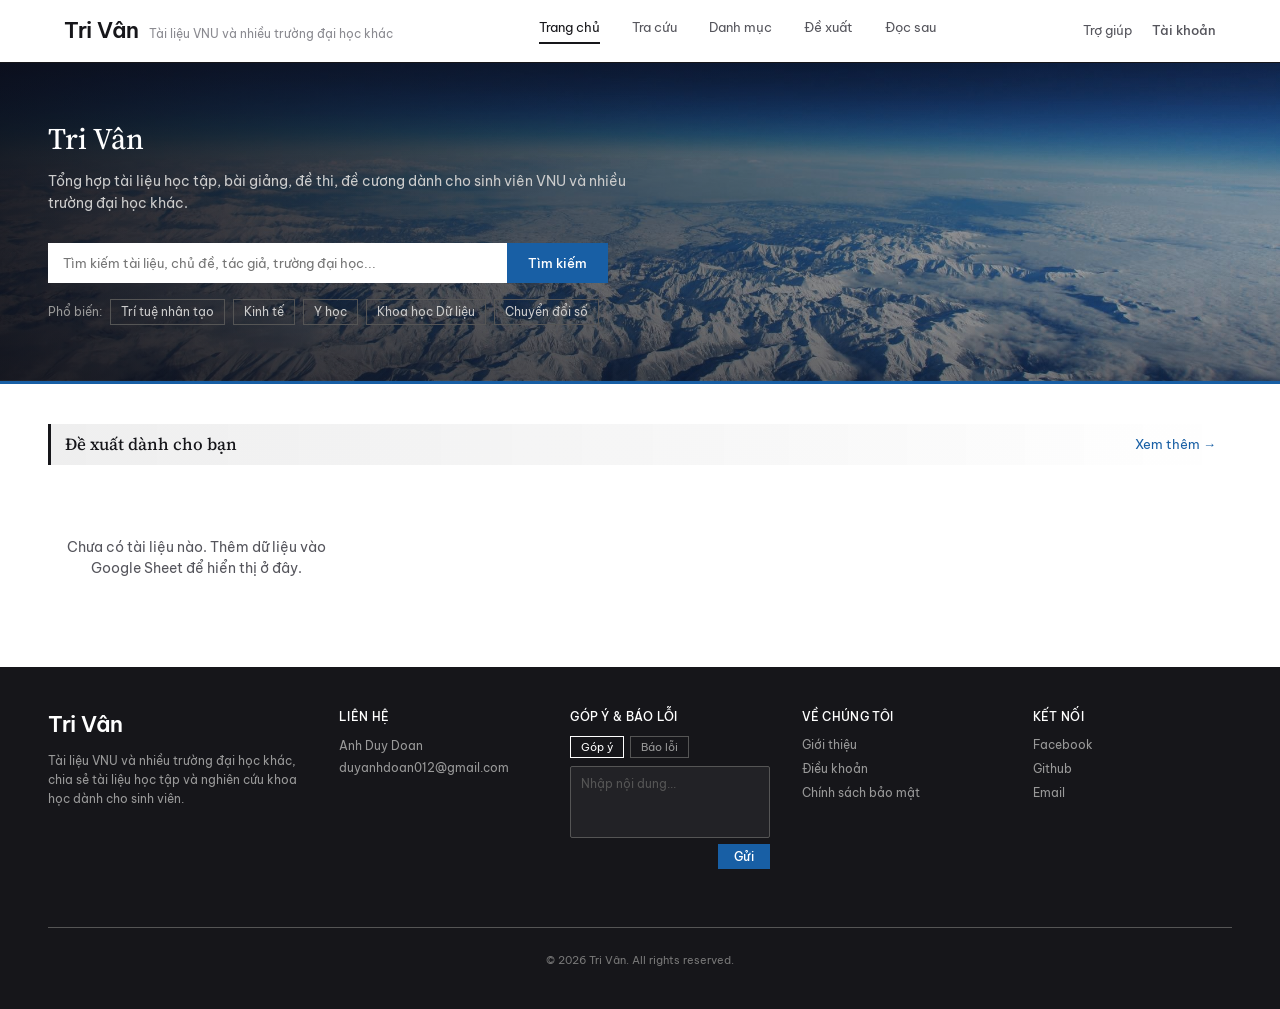
<file: index.html>
<!DOCTYPE html>
<html lang="vi">
<head>
<meta charset="UTF-8">
<meta name="viewport" content="width=device-width, initial-scale=1.0">
<title>Tri Vân — Tài liệu VNU và nhiều trường đại học khác</title>
<meta name="description" content="Tri Vân — Tổng hợp tài liệu học tập, bài giảng, đề thi, đề cương dành cho sinh viên VNU và nhiều trường đại học khác.">
<link rel="stylesheet" href="css/style.css">
</head>
<body>

<div id="usrd-header" data-active="index.html"></div>

<section class="hero">
  <div class="wrap">
    <h1>Tri Vân</h1>
    <p>Tổng hợp tài liệu học tập, bài giảng, đề thi, đề cương dành cho sinh viên VNU và nhiều trường đại học khác.</p>
    <form class="search-row" action="tra-cuu.html" method="get">
      <input type="text" name="q" placeholder="Tìm kiếm tài liệu, chủ đề, tác giả, trường đại học...">
      <button type="submit">Tìm kiếm</button>
    </form>
    <div class="tags-row">
      <span class="label">Phổ biến:</span>
      <span class="tag-pill">Trí tuệ nhân tạo</span>
      <span class="tag-pill">Kinh tế</span>
      <span class="tag-pill">Y học</span>
      <span class="tag-pill">Khoa học Dữ liệu</span>
      <span class="tag-pill">Chuyển đổi số</span>
    </div>
  </div>
</section>

<section class="section">
  <div class="wrap">
    <div class="section-head">
      <h2>Đề xuất dành cho bạn</h2>
      <a href="de-xuat.html">Xem thêm →</a>
    </div>
    <div class="doc-grid" id="recommendGrid">
      <p class="empty-state">Đang tải dữ liệu...</p>
    </div>
  </div>
</section>

<div id="usrd-footer"></div>

<script src="js/partials.js"></script>
<script src="js/data.js"></script>
<script src="js/save.js"></script>
<script>
  function escapeHtml(str) {
    const div = document.createElement("div");
    div.textContent = str;
    return div.innerHTML;
  }

  async function renderRecommended() {
    const grid = document.getElementById("recommendGrid");
    const docs = await usrdLoadDocuments();

    if (docs.length === 0) {
      grid.innerHTML = '<p class="empty-state">Chưa có tài liệu nào. Thêm dữ liệu vào Google Sheet để hiển thị ở đây.</p>';
      return;
    }

    const top4 = docs.slice(0, 4);
    grid.innerHTML = top4.map(doc => `
      <div class="doc-card">
        ${usrdThumbnailHtml(doc, "doc-thumb")}
        <div class="doc-meta"><span class="doc-type">${escapeHtml(doc.type || "Tài liệu")}</span></div>
        <h4 class="doc-title">${escapeHtml(doc.title)}</h4>
        <p class="doc-desc">${escapeHtml(doc.desc)}</p>
        <p class="doc-author">${escapeHtml(doc.author || "Chưa rõ tác giả")}</p>
        <div style="margin-top:10px;display:flex;gap:8px;flex-wrap:wrap;">
          ${usrdActionButton(doc)}
          ${usrdSaveButton(doc)}
        </div>
      </div>
    `).join("");
  }

  renderRecommended();
</script>
</body>
</html>
</file>
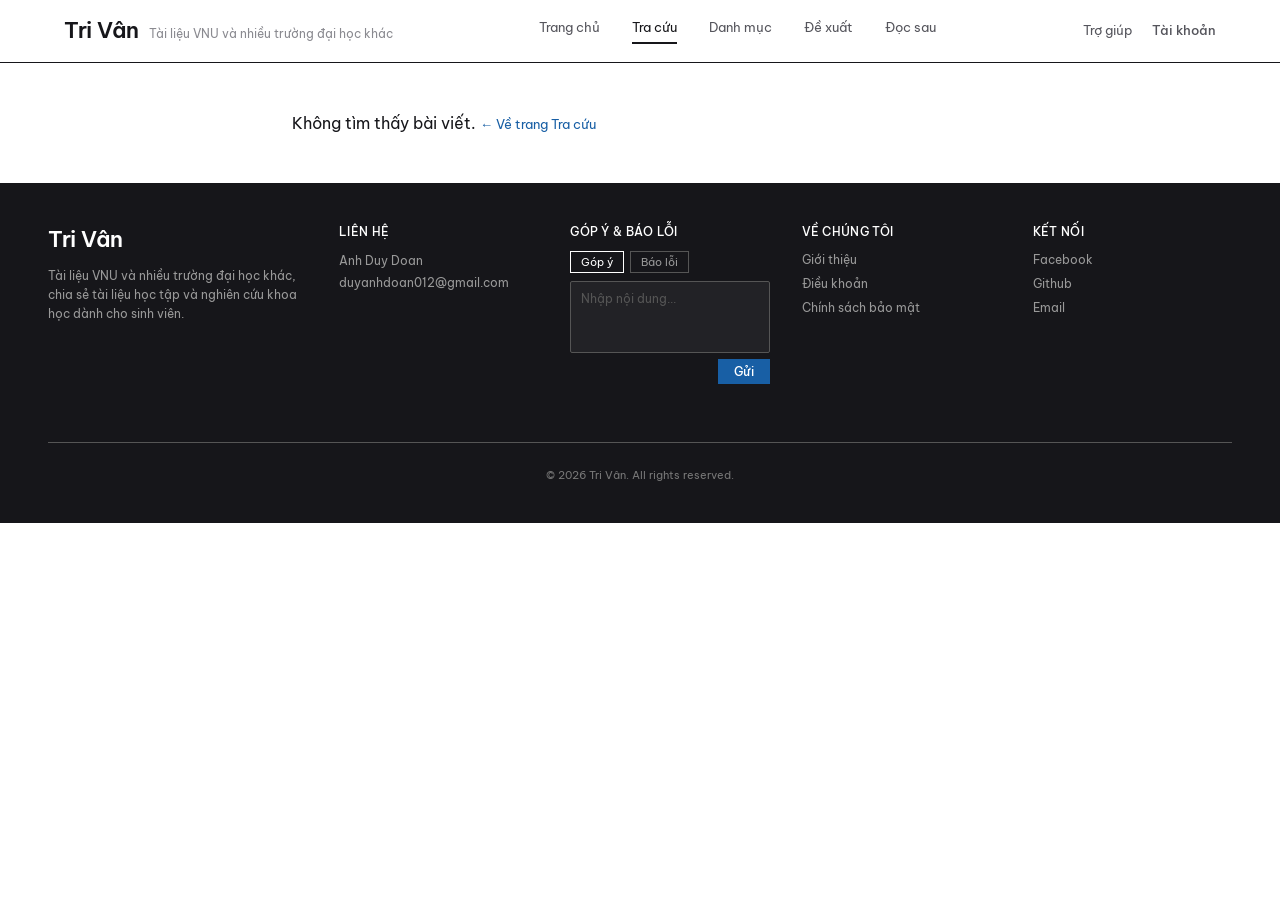
<file: bai-viet.html>
<!DOCTYPE html>
<html lang="vi">
<head>
<meta charset="UTF-8">
<meta name="viewport" content="width=device-width, initial-scale=1.0">
<title>Bài viết — Tri Vân</title>
<link rel="stylesheet" href="css/style.css">
<style>
  .article-wrap { max-width: 760px; margin: 0 auto; padding: 3rem 2rem; }
  .article-eyebrow { font-size: 12px; color: var(--text-accent); text-transform: uppercase; letter-spacing: 0.4px; margin-bottom: 12px; }
  .article-title { font-family: var(--font-voice); font-weight: 500; font-size: 30px; line-height: 1.3; color: var(--text-primary); margin-bottom: 1rem; }
  .article-meta { font-size: 13px; color: var(--text-muted); border-bottom: 1px solid var(--border-stronger); padding-bottom: 1.5rem; margin-bottom: 2rem; }
  .article-meta b { color: var(--text-primary); font-weight: 500; }
  .article-body { font-size: 16px; line-height: 1.85; color: var(--text-primary); }
  .article-body p { margin-bottom: 1.25rem; }
  .article-body ul { margin: 0 0 1.25rem 1.25rem; }
  .article-body li { margin-bottom: 0.5rem; }
  .article-body strong { font-weight: 600; }
  .article-body h2 { font-family: var(--font-voice); font-weight: 500; font-size: 21px; margin: 2rem 0 1rem; }
  .article-body blockquote { border-left: 3px solid var(--text-accent); padding-left: 1rem; margin: 0 0 1.25rem; color: var(--text-secondary); font-style: italic; }
  .article-body figure.media-embed { margin: 1.75rem 0; }
  .article-body figure.media-embed figcaption { font-size: 12px; color: var(--text-muted); margin-top: 8px; text-align: center; }
  .article-body .media-embed { margin: 1.75rem 0; }
  .back-link { display: inline-block; margin-bottom: 1.5rem; font-size: 13px; color: var(--text-accent); text-decoration: none; }
</style>
</head>
<body>

<div id="usrd-header" data-active="tra-cuu.html"></div>

<div class="article-wrap" id="articleContainer">
  <p style="color: var(--text-secondary); font-size: 14px;">Đang tải bài viết...</p>
</div>

<div id="usrd-footer"></div>

<script src="js/partials.js"></script>
<script src="js/data.js"></script>
<script>
  function escapeHtml(str) {
    const div = document.createElement("div");
    div.textContent = str;
    return div.innerHTML;
  }

  async function renderArticle() {
    const container = document.getElementById("articleContainer");
    const params = new URLSearchParams(window.location.search);
    const slug = params.get("slug");

    if (!slug) {
      container.innerHTML = `<p>Không tìm thấy bài viết. <a href="tra-cuu.html" class="back-link" style="margin:0;">← Về trang Tra cứu</a></p>`;
      return;
    }

    const [docs, allBlocks] = await Promise.all([usrdLoadDocuments(), usrdLoadContentBlocks()]);
    const doc = docs.find(d => d.slug === slug);

    if (!doc) {
      container.innerHTML = `<p>Bài viết không tồn tại hoặc đã bị gỡ. <a href="tra-cuu.html" class="back-link" style="margin:0;">← Về trang Tra cứu</a></p>`;
      return;
    }

    const blocks = usrdBlocksForTitle(allBlocks, doc.title);
    const hasBlocks = blocks.length > 0;

    if (!hasBlocks && (doc.format !== "Bài viết" || !doc.content.trim())) {
      // Không phải bài viết web, không có khối nội dung -> chuyển hướng sang tải file
      container.innerHTML = `
        <a href="tra-cuu.html" class="back-link">← Về trang Tra cứu</a>
        <h1 class="article-title">${escapeHtml(doc.title)}</h1>
        <p>Tài liệu này ở dạng tệp đính kèm, không hiển thị trực tiếp trên web.</p>
        <a class="save-btn" href="${escapeHtml(doc.fileLink)}" target="_blank" rel="noopener">Tải tài liệu ↗</a>
      `;
      return;
    }

    const cover = doc.video
      ? usrdVideoEmbedHtml(doc.video)
      : (doc.image ? usrdImageEmbedHtml(doc.image) : "");

    // Ưu tiên hệ Khối nội dung (hỗ trợ ảnh/video/danh sách/trích dẫn từng khối);
    // nếu bài chưa có khối nào thì dùng lại nội dung ở cột "Nội dung" như trước.
    const bodyHtml = hasBlocks ? usrdRenderBlocks(blocks, doc.title) : usrdRenderContent(doc.content);

    container.innerHTML = `
      <a href="tra-cuu.html" class="back-link">← Về trang Tra cứu</a>
      <p class="article-eyebrow">${escapeHtml(doc.type || "Bài viết")}</p>
      <h1 class="article-title">${escapeHtml(doc.title)}</h1>
      <p class="article-meta"><b>${escapeHtml(doc.author || "Tri Vân")}</b> · ${escapeHtml(doc.desc)}</p>
      ${cover}
      <div class="article-body">${bodyHtml}</div>
    `;

    document.title = doc.title + " — Tri Vân";
  }

  renderArticle();
</script>
</body>
</html>
</file>
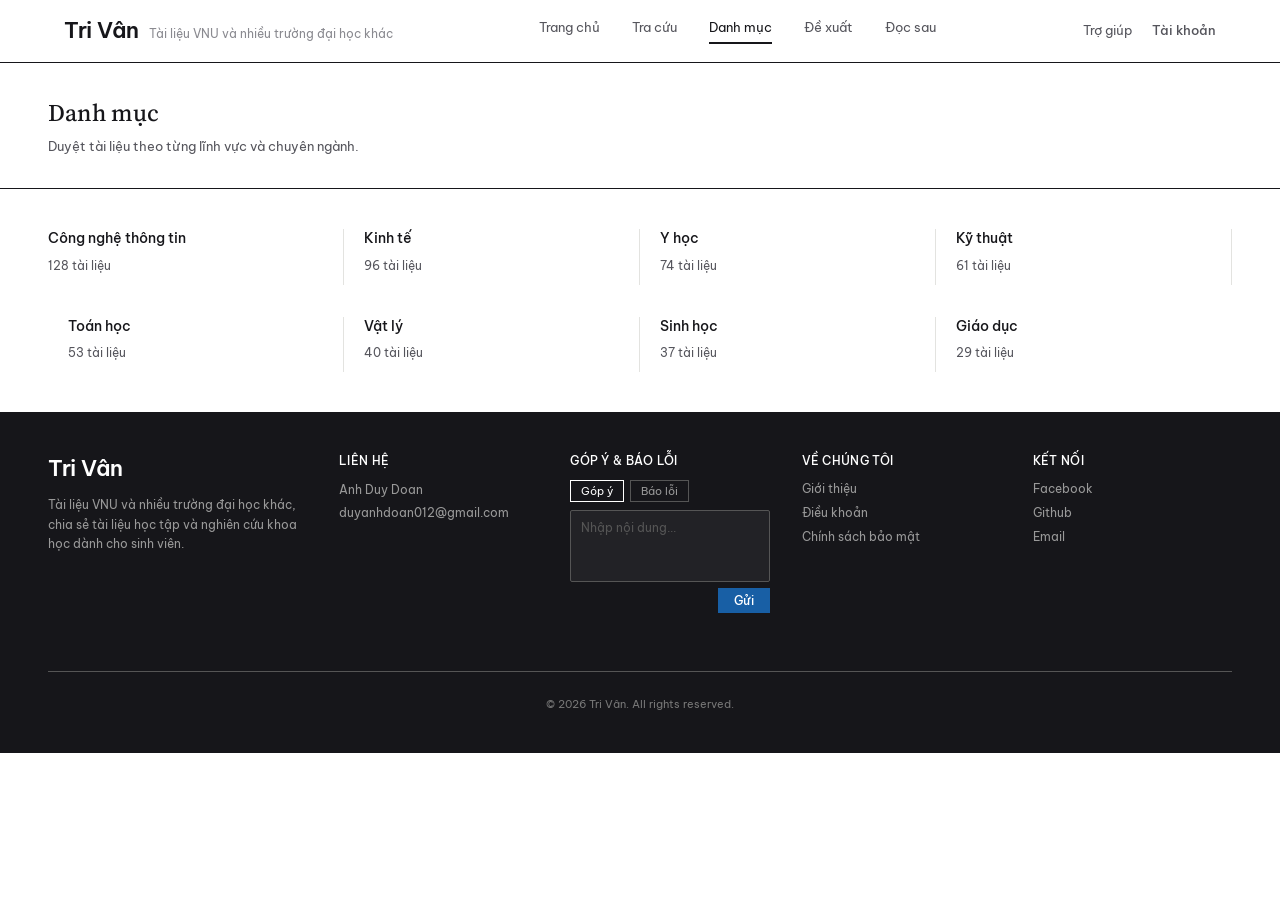
<file: danh-muc.html>
<!DOCTYPE html>
<html lang="vi">
<head>
<meta charset="UTF-8">
<meta name="viewport" content="width=device-width, initial-scale=1.0">
<title>Danh mục tài liệu — Tri Vân</title>
<link rel="stylesheet" href="css/style.css">
</head>
<body>

<div id="usrd-header" data-active="danh-muc.html"></div>

<section class="page-header">
  <div class="wrap">
    <h1>Danh mục</h1>
    <p>Duyệt tài liệu theo từng lĩnh vực và chuyên ngành.</p>
  </div>
</section>

<section class="section" style="border-bottom:none;">
  <div class="wrap">
    <div class="doc-grid" style="grid-template-columns: repeat(4,1fr); row-gap:2rem;">
      <a href="tra-cuu.html" class="doc-card" style="text-decoration:none; border-right:1px solid var(--border);">
        <h4 class="doc-title">Công nghệ thông tin</h4>
        <p class="doc-desc">128 tài liệu</p>
      </a>
      <a href="tra-cuu.html" class="doc-card" style="text-decoration:none; border-right:1px solid var(--border);">
        <h4 class="doc-title">Kinh tế</h4>
        <p class="doc-desc">96 tài liệu</p>
      </a>
      <a href="tra-cuu.html" class="doc-card" style="text-decoration:none; border-right:1px solid var(--border);">
        <h4 class="doc-title">Y học</h4>
        <p class="doc-desc">74 tài liệu</p>
      </a>
      <a href="tra-cuu.html" class="doc-card" style="text-decoration:none;">
        <h4 class="doc-title">Kỹ thuật</h4>
        <p class="doc-desc">61 tài liệu</p>
      </a>
      <a href="tra-cuu.html" class="doc-card" style="text-decoration:none; border-right:1px solid var(--border);">
        <h4 class="doc-title">Toán học</h4>
        <p class="doc-desc">53 tài liệu</p>
      </a>
      <a href="tra-cuu.html" class="doc-card" style="text-decoration:none; border-right:1px solid var(--border);">
        <h4 class="doc-title">Vật lý</h4>
        <p class="doc-desc">40 tài liệu</p>
      </a>
      <a href="tra-cuu.html" class="doc-card" style="text-decoration:none; border-right:1px solid var(--border);">
        <h4 class="doc-title">Sinh học</h4>
        <p class="doc-desc">37 tài liệu</p>
      </a>
      <a href="tra-cuu.html" class="doc-card" style="text-decoration:none;">
        <h4 class="doc-title">Giáo dục</h4>
        <p class="doc-desc">29 tài liệu</p>
      </a>
    </div>
  </div>
</section>

<div id="usrd-footer"></div>
<script src="js/partials.js"></script>
</body>
</html>
</file>
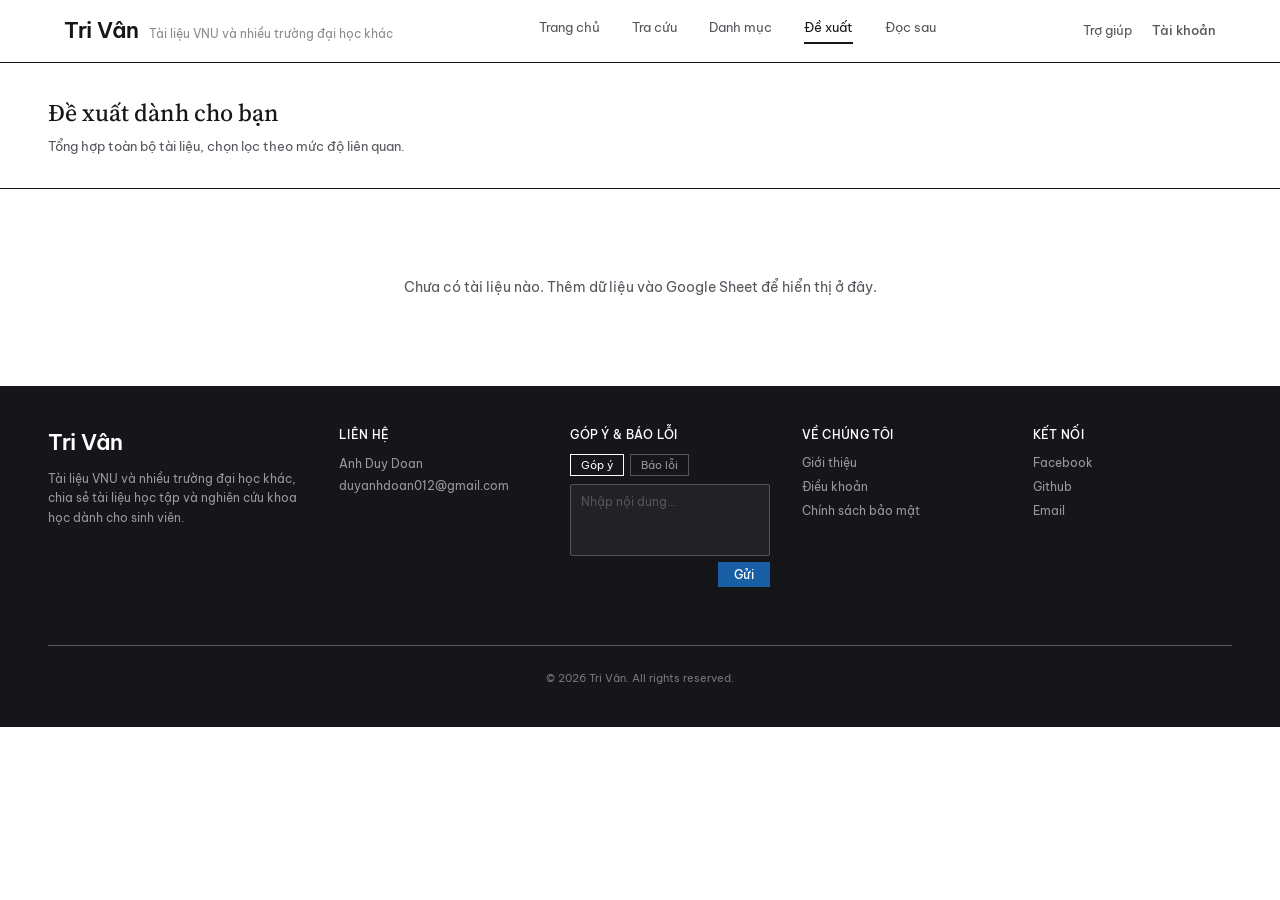
<file: de-xuat.html>
<!DOCTYPE html>
<html lang="vi">
<head>
<meta charset="UTF-8">
<meta name="viewport" content="width=device-width, initial-scale=1.0">
<title>Đề xuất dành cho bạn — Tri Vân</title>
<link rel="stylesheet" href="css/style.css">
</head>
<body>
<div id="usrd-header" data-active="de-xuat.html"></div>
<section class="page-header">
  <div class="wrap">
    <h1>Đề xuất dành cho bạn</h1>
    <p>Tổng hợp toàn bộ tài liệu, chọn lọc theo mức độ liên quan.</p>
  </div>
</section>
<section class="section" style="border-bottom:none;">
  <div class="wrap">
    <div class="doc-list" id="fullList">
      <p class="empty-state">Đang tải dữ liệu...</p>
    </div>
  </div>
</section>
<div id="usrd-footer"></div>
<script src="js/partials.js"></script>
<script src="js/data.js"></script>
<script src="js/save.js"></script>
<script>
  function escapeHtml(str) {
    const div = document.createElement("div");
    div.textContent = str;
    return div.innerHTML;
  }
  async function renderFullList() {
    const list = document.getElementById("fullList");
    const docs = await usrdLoadDocuments();
    if (docs.length === 0) {
      list.innerHTML = '<p class="empty-state">Chưa có tài liệu nào. Thêm dữ liệu vào Google Sheet để hiển thị ở đây.</p>';
      return;
    }
    list.innerHTML = docs.map(doc => `
      <div class="doc-list-item">
        <div>
          <div class="doc-meta"><span class="doc-type">${escapeHtml(doc.type || "Tài liệu")}</span></div>
          <h4 class="doc-title">${escapeHtml(doc.title)}</h4>
          <p class="doc-desc">${escapeHtml(doc.desc)}</p>
          <p class="doc-author">${escapeHtml(doc.author || "Chưa rõ tác giả")}</p>
        </div>
        <div style="display:flex;gap:8px;align-items:center;flex-wrap:wrap;">
          ${usrdActionButton(doc)}
          ${usrdSaveButton(doc)}
        </div>
      </div>
    `).join("");
  }
  renderFullList();
</script>
</body>
</html>
</file>
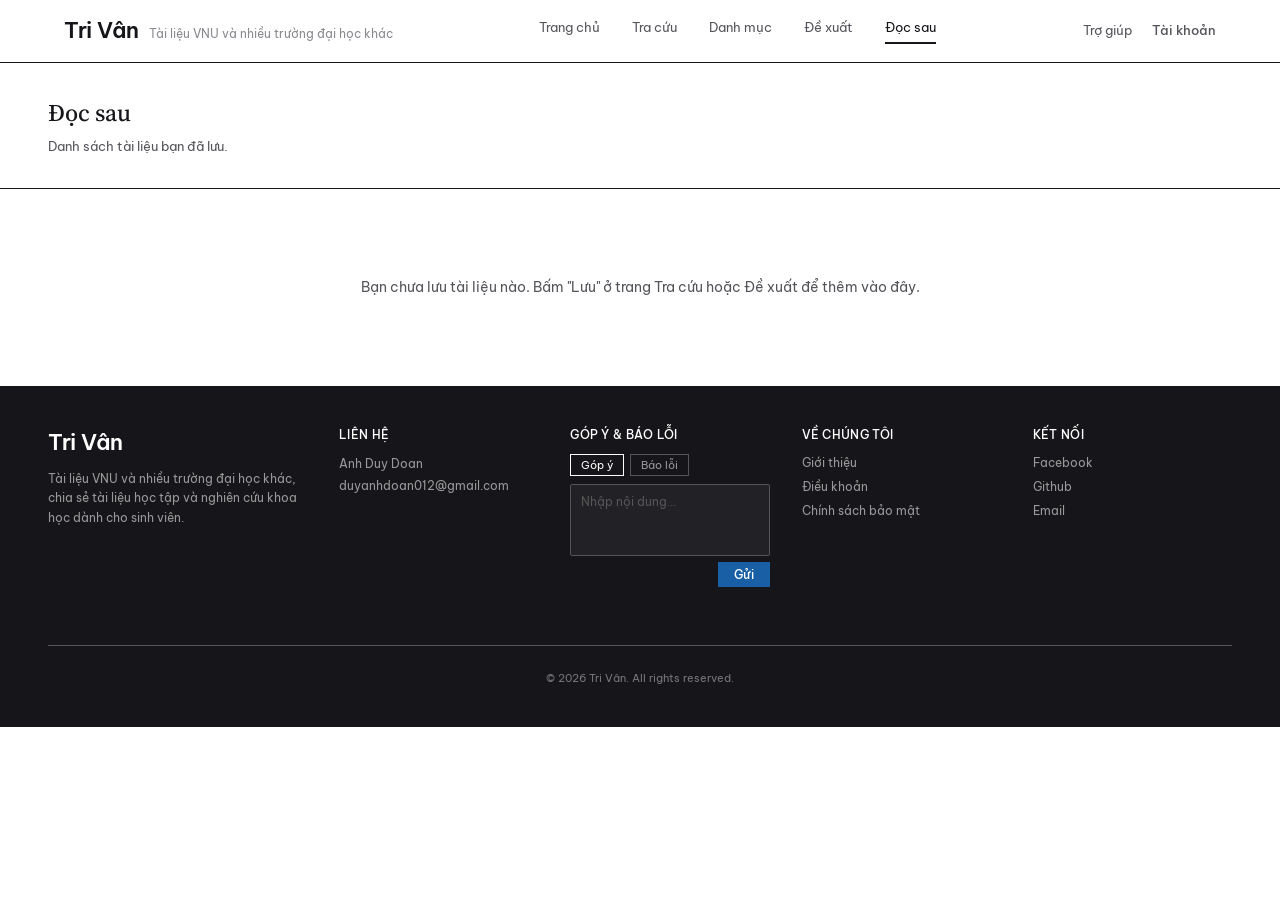
<file: doc-sau.html>
<!DOCTYPE html>
<html lang="vi">
<head>
<meta charset="UTF-8">
<meta name="viewport" content="width=device-width, initial-scale=1.0">
<title>Đọc sau — Tri Vân</title>
<link rel="stylesheet" href="css/style.css">
</head>
<body>
<div id="usrd-header" data-active="doc-sau.html"></div>

<section class="page-header">
  <div class="wrap">
    <h1>Đọc sau</h1>
    <p>Danh sách tài liệu bạn đã lưu.</p>
  </div>
</section>

<section class="section" style="border-bottom:none;">
  <div class="wrap">
    <div id="savedList"></div>
  </div>
</section>

<div id="usrd-footer"></div>
<script src="js/partials.js"></script>
<script src="js/data.js"></script>
<script>
function escapeHtml(str) {
  const d = document.createElement("div");
  d.textContent = str;
  return d.innerHTML;
}

function usrdGetSaved() {
  try { return JSON.parse(localStorage.getItem("usrd_saved") || "[]"); }
  catch { return []; }
}

function usrdRemove(slug) {
  const saved = usrdGetSaved().filter(s => s !== slug);
  localStorage.setItem("usrd_saved", JSON.stringify(saved));
  renderSaved();
}

async function renderSaved() {
  const container = document.getElementById("savedList");
  const saved = usrdGetSaved();

  if (saved.length === 0) {
    container.innerHTML = '<p class="empty-state">Bạn chưa lưu tài liệu nào. Bấm "Lưu" ở trang Tra cứu hoặc Đề xuất để thêm vào đây.</p>';
    return;
  }

  const docs = await usrdLoadDocuments();
  const savedDocs = saved.map(slug => docs.find(d => d.slug === slug)).filter(Boolean);

  if (savedDocs.length === 0) {
    container.innerHTML = '<p class="empty-state">Không tìm thấy tài liệu đã lưu. Có thể tài liệu đã bị xóa khỏi hệ thống.</p>';
    return;
  }

  container.innerHTML = `<div class="doc-list">` + savedDocs.map(doc => `
    <div class="doc-list-item">
      <div>
        <span class="doc-type">${escapeHtml(doc.type || "Tài liệu")}</span>
        <h4 class="doc-title" style="margin:6px 0 6px;">${escapeHtml(doc.title)}</h4>
        <p class="doc-desc">${escapeHtml(doc.desc)}</p>
        <p class="doc-author" style="margin-top:6px;">${escapeHtml(doc.author || "Chưa rõ tác giả")}</p>
      </div>
      <div style="display:flex;flex-direction:column;gap:8px;align-items:flex-end;">
        ${usrdActionButton(doc)}
        <button class="save-btn remove-btn" onclick="usrdRemove('${escapeHtml(doc.slug)}')">✕ Bỏ lưu</button>
      </div>
    </div>
  `).join("") + `</div>`;
}

renderSaved();
</script>
</body>
</html>
</file>
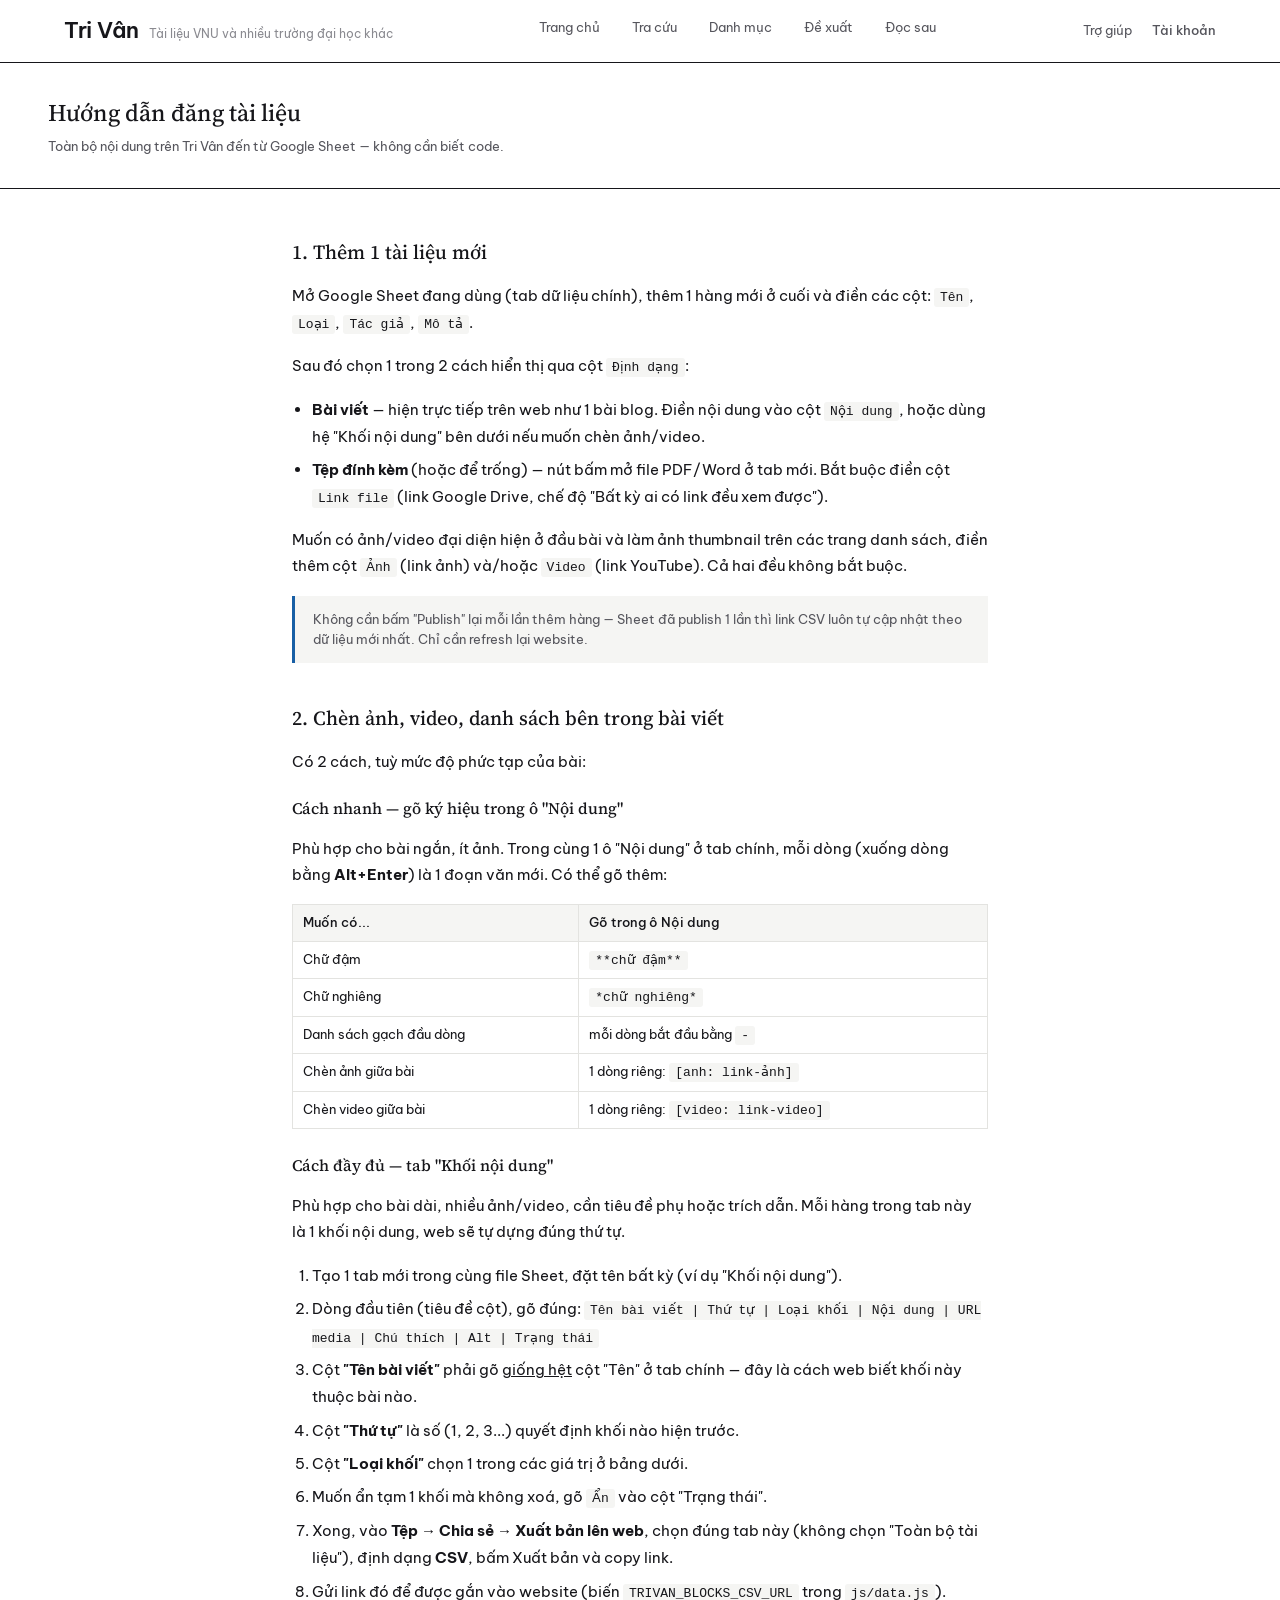
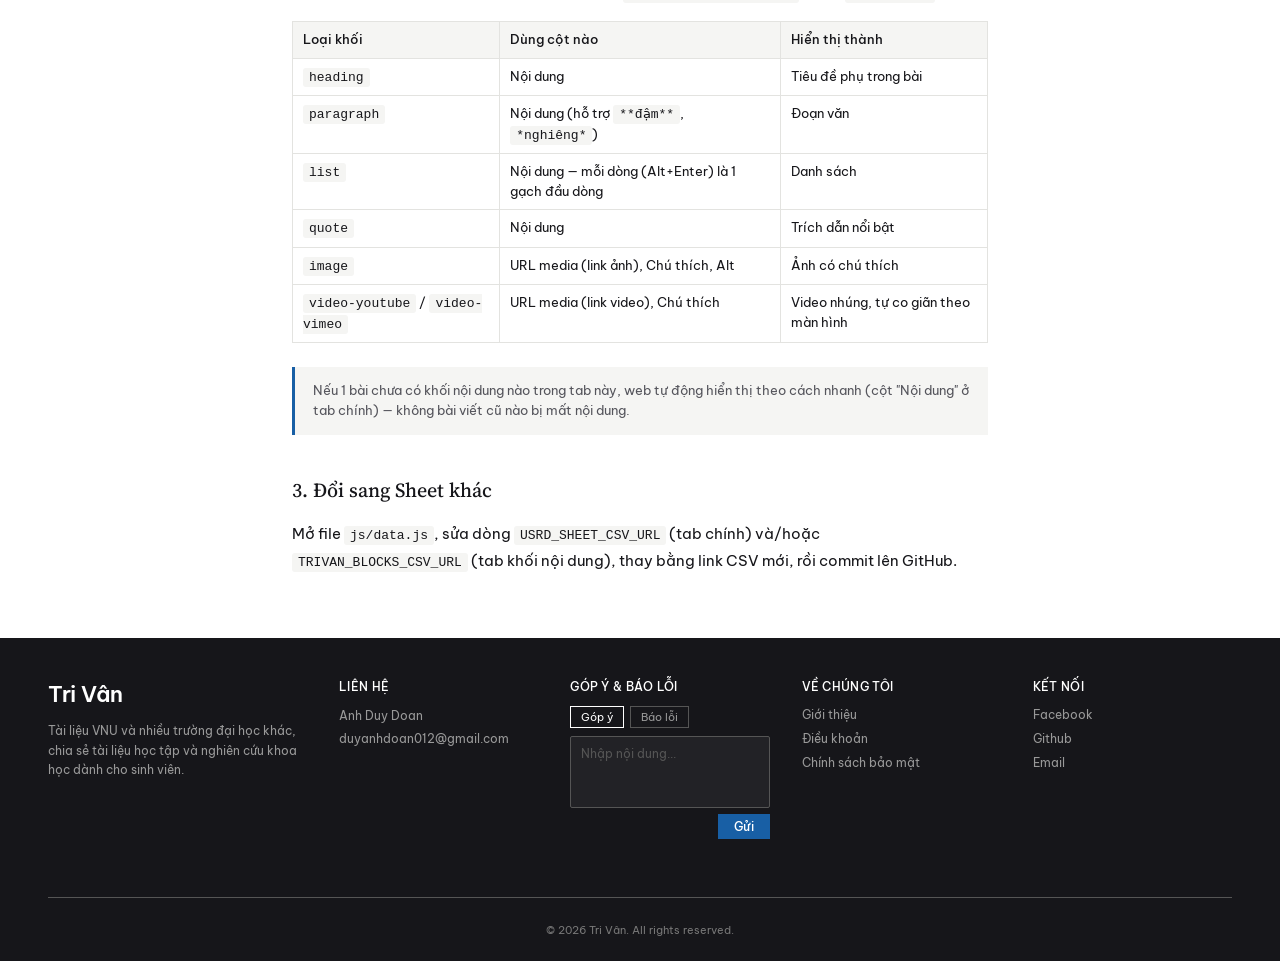
<file: huong-dan.html>
<!DOCTYPE html>
<html lang="vi">
<head>
<meta charset="UTF-8">
<meta name="viewport" content="width=device-width, initial-scale=1.0">
<title>Hướng dẫn đăng tài liệu — Tri Vân</title>
<link rel="stylesheet" href="css/style.css">
<style>
  .guide-wrap { max-width: 760px; margin: 0 auto; padding: 3rem 2rem; }
  .guide-wrap h2 { font-family: var(--font-voice); font-weight: 500; font-size: 20px; margin: 2.5rem 0 1rem; }
  .guide-wrap h2:first-of-type { margin-top: 0; }
  .guide-wrap p { font-size: 15px; line-height: 1.75; color: var(--text-primary); margin-bottom: 1rem; }
  .guide-wrap ol, .guide-wrap ul { margin: 0 0 1rem 1.25rem; font-size: 15px; line-height: 1.8; }
  .guide-wrap li { margin-bottom: 0.4rem; }
  .guide-wrap code { background: var(--surface-1); padding: 2px 6px; border-radius: 3px; font-size: 13px; }
  .guide-wrap table { width: 100%; border-collapse: collapse; margin: 1rem 0 1.5rem; font-size: 13px; }
  .guide-wrap th, .guide-wrap td { border: 1px solid var(--border); padding: 8px 10px; text-align: left; vertical-align: top; }
  .guide-wrap th { background: var(--surface-1); font-weight: 500; }
  .guide-note { background: var(--surface-1); border-left: 3px solid var(--text-accent); padding: 0.9rem 1.1rem; font-size: 13px; color: var(--text-secondary); margin-bottom: 1.5rem; }
</style>
</head>
<body>

<div id="usrd-header" data-active="huong-dan.html"></div>

<section class="page-header">
  <div class="wrap">
    <h1>Hướng dẫn đăng tài liệu</h1>
    <p>Toàn bộ nội dung trên Tri Vân đến từ Google Sheet — không cần biết code.</p>
  </div>
</section>

<div class="guide-wrap">

  <h2>1. Thêm 1 tài liệu mới</h2>
  <p>Mở Google Sheet đang dùng (tab dữ liệu chính), thêm 1 hàng mới ở cuối và điền các cột: <code>Tên</code>, <code>Loại</code>, <code>Tác giả</code>, <code>Mô tả</code>.</p>
  <p>Sau đó chọn 1 trong 2 cách hiển thị qua cột <code>Định dạng</code>:</p>
  <ul>
    <li><b>Bài viết</b> — hiện trực tiếp trên web như 1 bài blog. Điền nội dung vào cột <code>Nội dung</code>, hoặc dùng hệ "Khối nội dung" bên dưới nếu muốn chèn ảnh/video.</li>
    <li><b>Tệp đính kèm</b> (hoặc để trống) — nút bấm mở file PDF/Word ở tab mới. Bắt buộc điền cột <code>Link file</code> (link Google Drive, chế độ "Bất kỳ ai có link đều xem được").</li>
  </ul>
  <p>Muốn có ảnh/video đại diện hiện ở đầu bài và làm ảnh thumbnail trên các trang danh sách, điền thêm cột <code>Ảnh</code> (link ảnh) và/hoặc <code>Video</code> (link YouTube). Cả hai đều không bắt buộc.</p>
  <div class="guide-note">Không cần bấm "Publish" lại mỗi lần thêm hàng — Sheet đã publish 1 lần thì link CSV luôn tự cập nhật theo dữ liệu mới nhất. Chỉ cần refresh lại website.</div>

  <h2>2. Chèn ảnh, video, danh sách bên trong bài viết</h2>
  <p>Có 2 cách, tuỳ mức độ phức tạp của bài:</p>

  <h2 style="margin-top:1.25rem; font-size:16px;">Cách nhanh — gõ ký hiệu trong ô "Nội dung"</h2>
  <p>Phù hợp cho bài ngắn, ít ảnh. Trong cùng 1 ô "Nội dung" ở tab chính, mỗi dòng (xuống dòng bằng <b>Alt+Enter</b>) là 1 đoạn văn mới. Có thể gõ thêm:</p>
  <table>
    <tr><th>Muốn có...</th><th>Gõ trong ô Nội dung</th></tr>
    <tr><td>Chữ đậm</td><td><code>**chữ đậm**</code></td></tr>
    <tr><td>Chữ nghiêng</td><td><code>*chữ nghiêng*</code></td></tr>
    <tr><td>Danh sách gạch đầu dòng</td><td>mỗi dòng bắt đầu bằng <code>- </code></td></tr>
    <tr><td>Chèn ảnh giữa bài</td><td>1 dòng riêng: <code>[anh: link-ảnh]</code></td></tr>
    <tr><td>Chèn video giữa bài</td><td>1 dòng riêng: <code>[video: link-video]</code></td></tr>
  </table>

  <h2 style="margin-top:0; font-size:16px;">Cách đầy đủ — tab "Khối nội dung"</h2>
  <p>Phù hợp cho bài dài, nhiều ảnh/video, cần tiêu đề phụ hoặc trích dẫn. Mỗi hàng trong tab này là 1 khối nội dung, web sẽ tự dựng đúng thứ tự.</p>
  <ol>
    <li>Tạo 1 tab mới trong cùng file Sheet, đặt tên bất kỳ (ví dụ "Khối nội dung").</li>
    <li>Dòng đầu tiên (tiêu đề cột), gõ đúng: <code>Tên bài viết | Thứ tự | Loại khối | Nội dung | URL media | Chú thích | Alt | Trạng thái</code></li>
    <li>Cột <b>"Tên bài viết"</b> phải gõ <u>giống hệt</u> cột "Tên" ở tab chính — đây là cách web biết khối này thuộc bài nào.</li>
    <li>Cột <b>"Thứ tự"</b> là số (1, 2, 3...) quyết định khối nào hiện trước.</li>
    <li>Cột <b>"Loại khối"</b> chọn 1 trong các giá trị ở bảng dưới.</li>
    <li>Muốn ẩn tạm 1 khối mà không xoá, gõ <code>Ẩn</code> vào cột "Trạng thái".</li>
    <li>Xong, vào <b>Tệp → Chia sẻ → Xuất bản lên web</b>, chọn đúng tab này (không chọn "Toàn bộ tài liệu"), định dạng <b>CSV</b>, bấm Xuất bản và copy link.</li>
    <li>Gửi link đó để được gắn vào website (biến <code>TRIVAN_BLOCKS_CSV_URL</code> trong <code>js/data.js</code>).</li>
  </ol>

  <table>
    <tr><th>Loại khối</th><th>Dùng cột nào</th><th>Hiển thị thành</th></tr>
    <tr><td><code>heading</code></td><td>Nội dung</td><td>Tiêu đề phụ trong bài</td></tr>
    <tr><td><code>paragraph</code></td><td>Nội dung (hỗ trợ <code>**đậm**</code>, <code>*nghiêng*</code>)</td><td>Đoạn văn</td></tr>
    <tr><td><code>list</code></td><td>Nội dung — mỗi dòng (Alt+Enter) là 1 gạch đầu dòng</td><td>Danh sách</td></tr>
    <tr><td><code>quote</code></td><td>Nội dung</td><td>Trích dẫn nổi bật</td></tr>
    <tr><td><code>image</code></td><td>URL media (link ảnh), Chú thích, Alt</td><td>Ảnh có chú thích</td></tr>
    <tr><td><code>video-youtube</code> / <code>video-vimeo</code></td><td>URL media (link video), Chú thích</td><td>Video nhúng, tự co giãn theo màn hình</td></tr>
  </table>

  <div class="guide-note">Nếu 1 bài chưa có khối nội dung nào trong tab này, web tự động hiển thị theo cách nhanh (cột "Nội dung" ở tab chính) — không bài viết cũ nào bị mất nội dung.</div>

  <h2>3. Đổi sang Sheet khác</h2>
  <p>Mở file <code>js/data.js</code>, sửa dòng <code>USRD_SHEET_CSV_URL</code> (tab chính) và/hoặc <code>TRIVAN_BLOCKS_CSV_URL</code> (tab khối nội dung), thay bằng link CSV mới, rồi commit lên GitHub.</p>

</div>

<div id="usrd-footer"></div>
<script src="js/partials.js"></script>
</body>
</html>
</file>
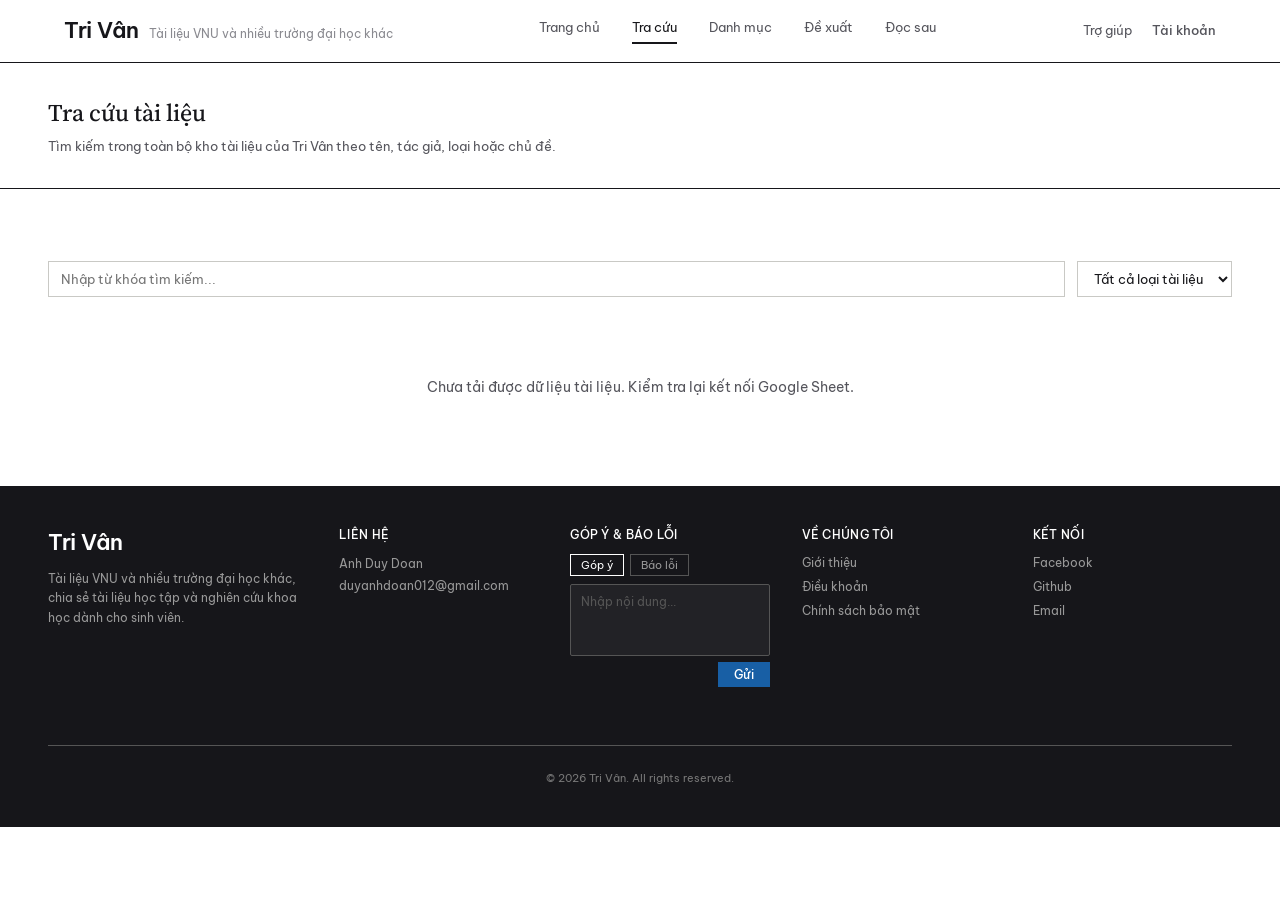
<file: tra-cuu.html>
<!DOCTYPE html>
<html lang="vi">
<head>
<meta charset="UTF-8">
<meta name="viewport" content="width=device-width, initial-scale=1.0">
<title>Tra cứu tài liệu — Tri Vân</title>
<link rel="stylesheet" href="css/style.css">
</head>
<body>

<div id="usrd-header" data-active="tra-cuu.html"></div>

<section class="page-header">
  <div class="wrap">
    <h1>Tra cứu tài liệu</h1>
    <p>Tìm kiếm trong toàn bộ kho tài liệu của Tri Vân theo tên, tác giả, loại hoặc chủ đề.</p>
  </div>
</section>

<section class="section" style="border-bottom:none;">
  <div class="wrap">
    <div class="filter-row">
      <input type="text" id="searchInput" placeholder="Nhập từ khóa tìm kiếm..." style="flex:1; min-width:220px;">
      <select id="typeFilter">
        <option value="">Tất cả loại tài liệu</option>
        <option value="Bài giảng">Bài giảng</option>
        <option value="Sách tham khảo">Sách tham khảo</option>
        <option value="Báo cáo">Báo cáo</option>
        <option value="Bài nghiên cứu">Bài nghiên cứu</option>
        <option value="Luận văn">Luận văn</option>
      </select>
    </div>

    <div class="doc-list" id="resultList"></div>
    <p class="empty-state" id="emptyState" style="display:none;">Không tìm thấy tài liệu phù hợp. Thử từ khóa khác.</p>
  </div>
</section>

<div id="usrd-footer"></div>

<script src="js/partials.js"></script>
<script src="js/data.js"></script>
<script>
  const resultList = document.getElementById("resultList");
  const emptyState = document.getElementById("emptyState");
  const searchInput = document.getElementById("searchInput");
  const typeFilter = document.getElementById("typeFilter");

  let allDocuments = [];

  function escapeHtml(str) {
    const div = document.createElement("div");
    div.textContent = str;
    return div.innerHTML;
  }

  function render() {
    const q = searchInput.value.trim().toLowerCase();
    const type = typeFilter.value;

    const filtered = allDocuments.filter(doc => {
      const matchesQuery = !q ||
        doc.title.toLowerCase().includes(q) ||
        doc.desc.toLowerCase().includes(q) ||
        doc.author.toLowerCase().includes(q);
      const matchesType = !type || doc.type === type;
      return matchesQuery && matchesType;
    });

    resultList.innerHTML = filtered.map(doc => `
      <div class="doc-list-item">
        <div style="display:flex; gap:1rem; align-items:flex-start;">
          ${usrdThumbnailHtml(doc, "doc-thumb doc-thumb-sm")}
          <div>
            <div class="doc-meta"><span class="doc-type">${escapeHtml(doc.type || "Tài liệu")}</span></div>
            <h4 class="doc-title">${escapeHtml(doc.title)}</h4>
            <p class="doc-desc">${escapeHtml(doc.desc)}</p>
            <p class="doc-author">${escapeHtml(doc.author || "Chưa rõ tác giả")}</p>
          </div>
        </div>
        ${usrdActionButton(doc)}
      </div>
    `).join("");

    emptyState.style.display = filtered.length === 0 ? "block" : "none";
    emptyState.textContent = allDocuments.length === 0
      ? "Chưa tải được dữ liệu tài liệu. Kiểm tra lại kết nối Google Sheet."
      : "Không tìm thấy tài liệu phù hợp. Thử từ khóa khác.";
  }

  // Tự sinh danh sách loại tài liệu từ dữ liệu thật (không hardcode)
  function populateTypeFilter() {
    const types = [...new Set(allDocuments.map(d => d.type).filter(Boolean))];
    typeFilter.innerHTML = '<option value="">Tất cả loại tài liệu</option>' +
      types.map(t => `<option value="${escapeHtml(t)}">${escapeHtml(t)}</option>`).join("");
  }

  async function init() {
    resultList.innerHTML = '<p class="empty-state">Đang tải dữ liệu...</p>';
    allDocuments = await usrdLoadDocuments();
    populateTypeFilter();

    const urlParams = new URLSearchParams(window.location.search);
    if (urlParams.get("q")) searchInput.value = urlParams.get("q");

    render();
  }

  searchInput.addEventListener("input", render);
  typeFilter.addEventListener("change", render);
  init();
</script>
</body>
</html>
</file>
<file: css/style.css>
@import url('https://fonts.googleapis.com/css2?family=Be+Vietnam+Pro:wght@400;500;600&family=Source+Serif+4:opsz,wght@8..60,500&display=swap');

:root {
  --text-primary: #16161a;
  --text-secondary: #55555c;
  --text-muted: #8a8a90;
  --text-accent: #185fa5;
  --fill-accent: #185fa5;
  --on-accent: #ffffff;
  --on-primary: #ffffff;
  --surface-0: #ffffff;
  --surface-1: #f5f5f3;
  --surface-2: #ffffff;
  --border: #e3e3e0;
  --border-strong: #c9c9c5;
  --border-stronger: #16161a;
  --neutral-300: #cccccc;
  --neutral-400: #999999;
  --neutral-500: #777777;
  --neutral-600: #555555;
  --font-sans: 'Be Vietnam Pro', -apple-system, sans-serif;
  --font-voice: 'Source Serif 4', Georgia, serif;
}

* { box-sizing: border-box; margin: 0; padding: 0; }

body {
  font-family: var(--font-sans);
  color: var(--text-primary);
  background: var(--surface-0);
  line-height: 1.5;
}

a { color: inherit; }

/* ============================================================
   🔴 FIX ĐỎ + 🟢 FIX XANH LÁ: Tăng max-width, bỏ giới hạn co rúm
   - .wrap tăng từ 1140px → 1400px
   - padding ngang tăng lên 3rem cho thoáng
   ============================================================ */
.wrap {
  max-width: 1400px;
  margin: 0 auto;
  padding: 0 3rem;
}

/* ============================================================
   🟢 FIX XANH LÁ: Header chạy full 100% width
   - site-header không bị .wrap cắt hai bên
   - dùng padding ngang trực tiếp trên header thay vì dùng .wrap
   ============================================================ */
.site-header {
  background: var(--surface-2);
  border-bottom: 1px solid var(--text-primary);
  width: 100%;
  /* Không dùng .wrap bên trong — tự xử lý padding và layout */
  display: flex;
  align-items: center;
  justify-content: space-between;
  flex-wrap: wrap;
  gap: 1rem;
  padding: 0.9rem 4rem;
  box-sizing: border-box;
}
/* Override .wrap bên trong header nếu partials.js vẫn dùng */
.site-header .wrap {
  width: 100%;
  max-width: none;
  margin: 0;
  padding: 0;
  display: flex;
  align-items: center;
  justify-content: space-between;
  flex-wrap: wrap;
  gap: 1rem;
}

.brand { display: flex; align-items: baseline; gap: 10px; text-decoration: none; }
.brand-name { font-size: 22px; font-weight: 600; color: var(--text-primary); letter-spacing: -0.3px; }
.brand-desc { font-size: 12px; color: var(--text-muted); }
nav.main-nav { display: flex; gap: 2rem; flex-wrap: wrap; }
nav.main-nav a { text-decoration: none; color: var(--text-secondary); font-size: 13px; padding-bottom: 4px; border-bottom: 2px solid transparent; }
nav.main-nav a.active,
nav.main-nav a:hover { color: var(--text-primary); border-bottom-color: var(--text-primary); }
.header-actions { display: flex; gap: 1.25rem; align-items: center; font-size: 13px; }
.header-actions a { text-decoration: none; color: var(--text-secondary); }
.account-btn { color: var(--text-primary); font-weight: 500; }

/* ============================================================
   🟡 FIX VÀNG: Hero section — thêm ảnh Trái Đất 4K làm background
   - Dùng ảnh NASA public domain (Blue Marble)
   - Overlay hai lớp: ảnh opacity 75% + gradient đen để text đọc được
   - Ảnh cover toàn bộ hero, không bị lặp
   ============================================================ */
.hero {
  position: relative;
  background-color: #0a0a12; /* fallback khi ảnh chưa load */
  background-image:
    linear-gradient(
      to right,
      rgba(10, 10, 18, 0.85) 0%,
      rgba(10, 10, 18, 0.60) 45%,
      rgba(10, 10, 18, 0.25) 100%
    ),
    url('../images/moutains.jpg');
  background-size: cover;
  background-position: center right;
  background-repeat: no-repeat;
  padding: 3.5rem 0;
  border-bottom: 3px solid var(--fill-accent);
  overflow: hidden;
}

/* Hiệu ứng blur nhẹ ở cạnh phải để ảnh hoà với nền */
.hero::after {
  content: '';
  position: absolute;
  inset: 0;
  background: radial-gradient(
    ellipse at 70% 50%,
    transparent 30%,
    rgba(10, 10, 18, 0.45) 100%
  );
  pointer-events: none;
}

.hero .wrap { position: relative; z-index: 1; }

.hero-eyebrow { font-size: 12px; color: var(--neutral-400); letter-spacing: 0.5px; margin-bottom: 6px; }
.hero h1 { font-family: var(--font-voice); font-weight: 500; font-size: 30px; color: var(--on-primary); margin-bottom: 0.75rem; line-height: 1.3; }
.hero p { font-size: 14px; color: var(--neutral-300); max-width: 580px; line-height: 1.6; margin-bottom: 1.75rem; }
.search-row { display: flex; max-width: 560px; margin-bottom: 1rem; }
.search-row input {
  flex: 1;
  padding: 11px 14px;
  border: 1px solid var(--on-primary);
  border-right: none;
  background: var(--on-primary);
  color: var(--text-primary);
  font-size: 13px;
  font-family: var(--font-sans);
}
.search-row input:focus { outline: none; }
.search-row button {
  background: var(--fill-accent);
  color: var(--on-accent);
  border: 1px solid var(--fill-accent);
  padding: 0 20px;
  cursor: pointer;
  font-size: 13px;
  font-weight: 500;
  font-family: var(--font-sans);
}
.tags-row { display: flex; gap: 8px; align-items: center; flex-wrap: wrap; }
.tags-row span.label { font-size: 12px; color: var(--neutral-400); }
.tag-pill {
  font-size: 12px;
  color: var(--neutral-300);
  border: 1px solid var(--neutral-600);
  padding: 3px 10px;
  cursor: pointer;
  transition: background 0.15s, color 0.15s;
}
.tag-pill:hover { background: rgba(255,255,255,0.1); color: #fff; }

/* ============================================================
   🟣 FIX HỒNG: Section heading — bỏ border đậm rối mắt
   - Thay bằng dải gradient blur kiểu shade
   - Dùng backdrop-filter để tạo hiệu ứng kính mờ
   ============================================================ */
.section { padding: 2.5rem 0; border-bottom: 1px solid var(--border-stronger); }
.section.alt { background: var(--surface-1); }

.section-head {
  display: flex;
  justify-content: space-between;
  align-items: center;
  margin-bottom: 1.5rem;
  padding: 0.5rem 1rem 0.5rem 0.85rem;

  /* Shade effect: dải gradient đen mờ thay cho đường kẻ */
  background: linear-gradient(
    to right,
    rgba(22, 22, 26, 0.07) 0%,
    rgba(22, 22, 26, 0.03) 60%,
    transparent 100%
  );
  border-left: 3px solid var(--text-primary); /* accent nhỏ bên trái */
  border-radius: 0 4px 4px 0;

  /* Bỏ border-bottom cũ */
  /* border-bottom: 1px solid var(--text-primary); */  /* ĐÃ XÓA */
}

.section-head h2 {
  font-family: var(--font-voice);
  font-weight: 500;
  font-size: 17px;
  color: var(--text-primary);
}
.section-head a {
  text-decoration: none;
  color: var(--text-accent);
  font-size: 13px;
  white-space: nowrap;
}

/* Document grid */
.doc-grid { display: grid; grid-template-columns: repeat(4, 1fr); gap: 0; }
.doc-card { padding: 0 1.25rem; border-right: 1px solid var(--border); }
.doc-card:first-child { padding-left: 0; }
.doc-card:last-child { border-right: none; padding-right: 0; }
.doc-meta { display: flex; justify-content: space-between; margin-bottom: 10px; }
.doc-type { font-size: 11px; font-weight: 500; color: var(--text-accent); text-transform: uppercase; letter-spacing: 0.3px; }
.doc-date { font-size: 11px; color: var(--text-muted); }
.doc-title { font-size: 14px; font-weight: 500; color: var(--text-primary); line-height: 1.4; margin-bottom: 8px; }
.doc-desc { font-size: 12px; color: var(--text-secondary); line-height: 1.5; margin-bottom: 10px; }
.doc-author { font-size: 11px; color: var(--text-muted); }

/* Ảnh thumbnail trên thẻ tài liệu (chỉ hiện khi Sheet có cột "Ảnh") */
.doc-thumb { margin-bottom: 12px; overflow: hidden; background: var(--surface-1); border-radius: 2px; }
.doc-thumb img { display: block; width: 100%; height: 140px; object-fit: cover; }
.doc-thumb-sm { flex: 0 0 96px; width: 96px; margin-bottom: 0; }
.doc-thumb-sm img { height: 96px; }

/* Ảnh/video chèn trong nội dung bài viết hoặc làm ảnh/video bìa */
.media-embed { margin: 1.5rem 0; }
.media-embed img { display: block; width: 100%; height: auto; border-radius: 2px; }
.media-embed video { display: block; width: 100%; height: auto; border-radius: 2px; background: #000; }
.media-embed iframe { display: block; width: 100%; aspect-ratio: 16 / 9; border: none; border-radius: 2px; }

/* Learning profile */
.profile-grid { display: grid; grid-template-columns: 1fr 1fr 1fr; gap: 2.5rem; }
.profile-grid .label-sm { font-size: 12px; color: var(--text-muted); margin-bottom: 4px; }
.profile-grid h3 { font-size: 16px; font-weight: 500; color: var(--text-primary); margin-bottom: 10px; }
.profile-grid p { font-size: 12px; color: var(--text-secondary); line-height: 1.6; margin-bottom: 12px; }
.profile-grid a { text-decoration: none; color: var(--text-accent); font-size: 12px; }
.stat-block-title { font-size: 13px; font-weight: 500; color: var(--text-primary); margin-bottom: 12px; }
.stat-list { font-size: 12px; color: var(--text-secondary); line-height: 2.1; list-style: none; }
.stat-list b { color: var(--text-primary); font-weight: 500; }
.donut-wrap { display: flex; align-items: center; gap: 1.25rem; }
.donut-legend { font-size: 11px; color: var(--text-secondary); line-height: 2; }

/* Footer */
.site-footer { background: var(--text-primary); padding: 2.5rem 0; }
.footer-cols {
  display: grid;
  grid-template-columns: 1.3fr 1fr 1fr 1fr 1fr;
  gap: 2rem;
  padding-bottom: 2rem;
  border-bottom: 1px solid var(--neutral-600);
}
.footer-cols .brand-name { color: var(--on-primary); }
.footer-cols p { font-size: 12px; color: var(--neutral-400); line-height: 1.6; margin-top: 10px; }
.footer-col h4 { font-size: 12px; font-weight: 500; color: var(--on-primary); text-transform: uppercase; letter-spacing: 0.3px; margin-bottom: 10px; }
.footer-col a { display: block; text-decoration: none; font-size: 12px; color: var(--neutral-400); margin-bottom: 6px; }
.copyright { margin-top: 1.5rem; text-align: center; font-size: 11px; color: var(--neutral-500); }

/* Simple page (Tra cứu, Danh mục, Đề xuất, Đọc sau) */
.page-header { padding: 2rem 0; border-bottom: 1px solid var(--text-primary); }
.page-header h1 { font-family: var(--font-voice); font-weight: 500; font-size: 24px; }
.page-header p { font-size: 13px; color: var(--text-secondary); margin-top: 6px; }
.filter-row { display: flex; gap: 12px; margin: 2rem 0; flex-wrap: wrap; }
.filter-row select, .filter-row input {
  padding: 8px 12px;
  border: 1px solid var(--border-strong);
  font-size: 13px;
  font-family: var(--font-sans);
  background: var(--surface-2);
  color: var(--text-primary);
}
.doc-list { display: flex; flex-direction: column; }
.doc-list-item { padding: 1.5rem 0; border-bottom: 1px solid var(--border); display: grid; grid-template-columns: 1fr auto; gap: 2rem; align-items: start; }
.save-btn { background: transparent; border: 1px solid var(--border-strong); color: var(--text-secondary); padding: 6px 12px; cursor: pointer; font-size: 12px; font-family: var(--font-sans); text-decoration: none; display: inline-block; }
.save-btn:hover { border-color: var(--text-primary); color: var(--text-primary); }
.empty-state { padding: 3rem 0; text-align: center; color: var(--text-secondary); font-size: 14px; }

/* Responsive */
@media (max-width: 1100px) {
  .wrap { padding: 0 2rem; }
  .site-header { padding: 0.9rem 2rem; }
}
@media (max-width: 900px) {
  nav.main-nav { order: 3; width: 100%; justify-content: space-between; }
  .doc-grid, .profile-grid, .footer-cols { grid-template-columns: 1fr 1fr; }
  .doc-card { border-right: none; border-bottom: 1px solid var(--border); padding: 1rem 0; }
  .doc-card:first-child { padding-top: 0; }
  .wrap { padding: 0 1.5rem; }
  .site-header { padding: 0.9rem 1.5rem; }
}
@media (max-width: 600px) {
  .doc-grid, .profile-grid, .footer-cols { grid-template-columns: 1fr; }
  .hero h1 { font-size: 22px; }
  .wrap { padding: 0 1rem; }
  .site-header { padding: 0.9rem 1rem; }
}

/* ============================================================
   FOOTER FEEDBACK FORM
   ============================================================ */
.footer-col--feedback { min-width: 180px; }

.footer-feedback-tabs {
  display: flex;
  gap: 6px;
  margin-bottom: 8px;
}
.ftab {
  background: transparent;
  border: 1px solid var(--neutral-600);
  color: var(--neutral-400);
  font-size: 11px;
  font-family: var(--font-sans);
  padding: 3px 10px;
  cursor: pointer;
  transition: all 0.15s;
}
.ftab.active,
.ftab:hover {
  border-color: var(--on-primary);
  color: var(--on-primary);
}

.footer-feedback-form {
  display: flex;
  flex-direction: column;
  gap: 6px;
}
.footer-feedback-form textarea {
  background: rgba(255,255,255,0.05);
  border: 1px solid var(--neutral-600);
  color: var(--neutral-300);
  font-size: 12px;
  font-family: var(--font-sans);
  padding: 8px 10px;
  resize: none;
  outline: none;
  border-radius: 2px;
  line-height: 1.5;
  transition: border-color 0.15s;
}
.footer-feedback-form textarea:focus {
  border-color: var(--neutral-400);
}
.footer-feedback-form textarea::placeholder {
  color: var(--neutral-600);
}

.footer-send-btn {
  align-self: flex-end;
  background: var(--fill-accent);
  color: #fff;
  border: none;
  font-size: 12px;
  font-family: var(--font-sans);
  font-weight: 500;
  padding: 5px 16px;
  cursor: pointer;
  transition: opacity 0.15s;
}
.footer-send-btn:hover { opacity: 0.85; }

.footer-feedback-note {
  font-size: 11px;
  margin-top: 4px;
  min-height: 16px;
}

/* ============================================================
   NÚT LƯU
   ============================================================ */
.save-toggle-btn {
  background: transparent;
  border: 1px solid var(--border-strong);
  color: var(--text-muted);
  padding: 5px 12px;
  cursor: pointer;
  font-size: 12px;
  font-family: var(--font-sans);
  transition: all 0.15s;
}
.save-toggle-btn:hover {
  border-color: var(--text-primary);
  color: var(--text-primary);
}
.save-toggle-btn.saved {
  border-color: var(--fill-accent);
  color: var(--fill-accent);
  background: rgba(24, 95, 165, 0.06);
}
.remove-btn {
  color: var(--text-muted);
  font-size: 11px;
}
.remove-btn:hover {
  border-color: #c0392b;
  color: #c0392b;
}
</file>
